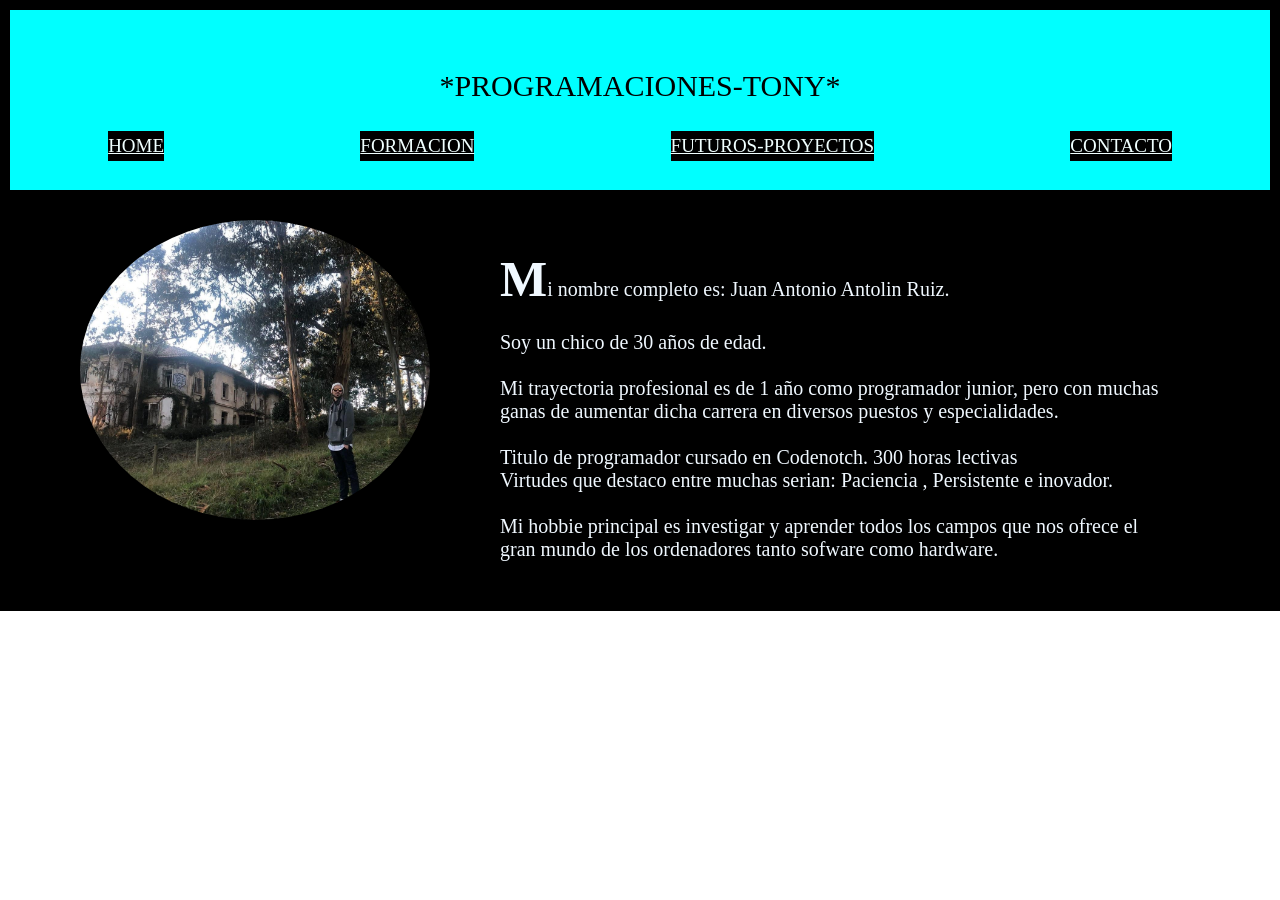
<file: cssAvanzado/index.html>
<!DOCTYPE html>
<html lang="es">
<head>
    <meta charset="UTF-8">
    <meta name="viewport" content="width=device-width, initial-scale=1.0">
    <link rel="stylesheet" href="hojaindex.css">

    <title>Presentacion</title>
</head>
<body>
    <section class="titulo">
        <div class="nombre">*PROGRAMACIONES-TONY*</div>
        <div class="enlaces">
            <a class="enlace1"href="index.html"style="color: azure;" title="CLICK AQUI">HOME</a>
            <a class="enlace2"href="formacion.html"style="color: azure;" title="CLICK AQUI">FORMACION</a>
            <a class="enlace3"href="proyectos.html"style="color: azure;"title="CLICK AQUI">FUTUROS-PROYECTOS</a>
            <a class="enlace4"href="contacto.html"style="color: azure;" title="CLICK AQUI">CONTACTO</a>
        </div>
    </section>
    <section class="info">
        <div class="photos">
            <img class="photo1" src="fototony.jpg" alt="photo1" height="300px" width="350px">
        </div>
        <div class="text">
            <p class="letras">
                Mi nombre completo es: Juan Antonio Antolin Ruiz.<br><br>
                Soy un chico de 30 años de edad.<br><br>
                Mi trayectoria profesional es de 1 año como programador junior, pero con muchas ganas de aumentar dicha carrera  en diversos puestos y especialidades.<br><br>
                Titulo de programador cursado en Codenotch. 300 horas lectivas<br>
                Virtudes que destaco entre muchas serian: Paciencia , Persistente e inovador.<br><br>
                Mi hobbie principal es investigar y aprender todos los campos que nos ofrece el gran mundo de los ordenadores tanto sofware como hardware.<br>

                
            </p>
        </div>
    </section>
    
</body>
</html>
</file>
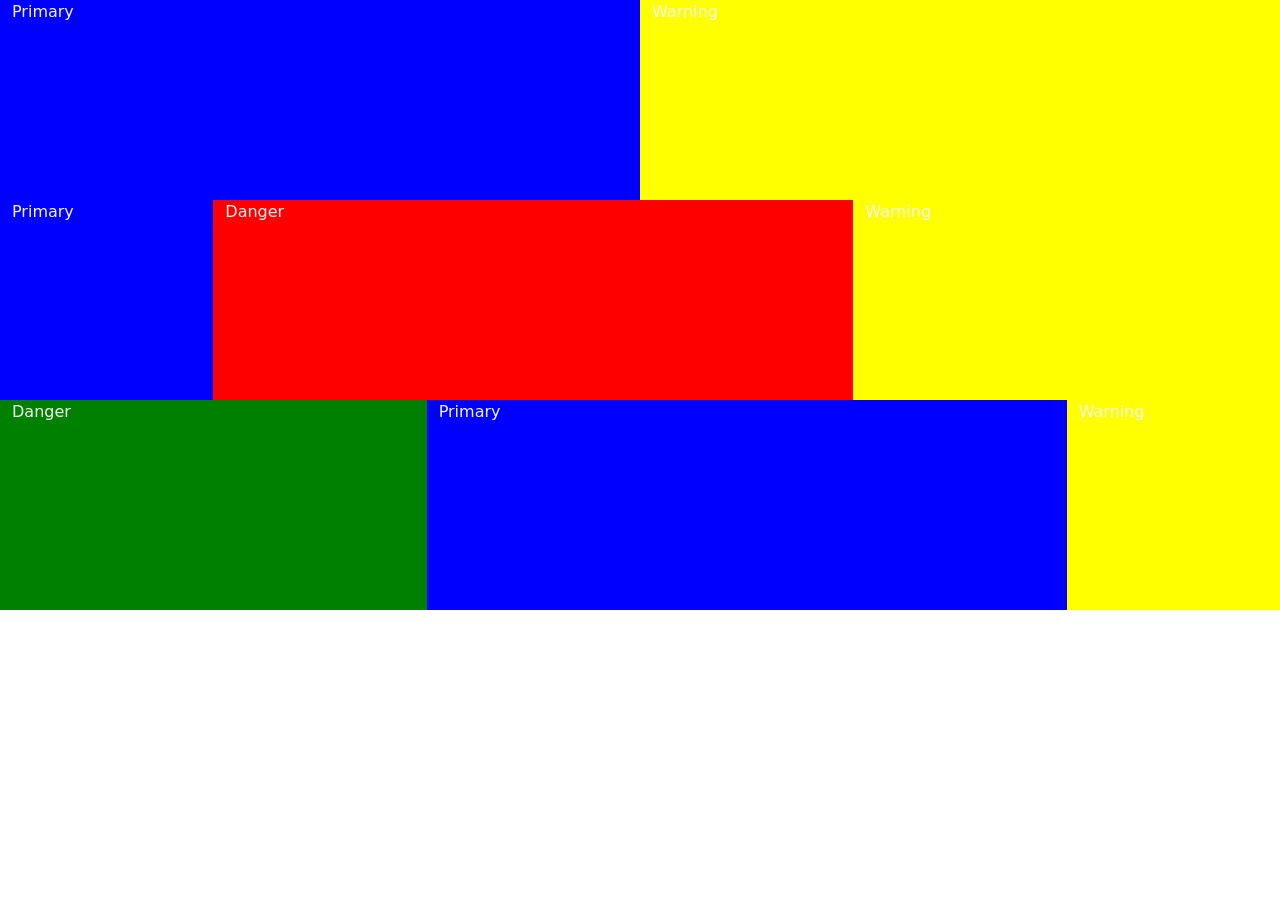
<file: bootstrap/retosBootstrap.html>
<!DOCTYPE html>
<html lang="es">
<head>
    <meta charset="UTF-8">
    <meta name="viewport" content="width=device-width, initial-scale=1.0">
    <link href="https://cdn.jsdelivr.net/npm/bootstrap@5.3.2/dist/css/bootstrap.min.css" rel="stylesheet" integrity="sha384-T3c6CoIi6uLrA9TneNEoa7RxnatzjcDSCmG1MXxSR1GAsXEV/Dwwykc2MPK8M2HN" crossorigin="anonymous">
    <title>Bootstrap</title>
</head>
<body>
    <div class="container-fluid">
        <div class="row">
            <article class="col-md-6 a" style="height: 200px; background-color: blue;color:whitesmoke;">Primary</article>
            <article class="col-md-6 b"style="background-color: yellow;color:whitesmoke">Warning</article>
        </div>
        <div class="row">
            <article class="col-md-2 c" style="height: 200px; background-color: blue;color:whitesmoke">Primary</article>
            <article class="col-md-6 d"style="background-color:red;color:whitesmoke">Danger</article>
            <article class="col-md-4 e"style="background-color:yellow;color:whitesmoke">Warning</article>
        </div>
        <div class="row">
            <article class="col-md-4 f" style="height: 210px; background-color: green;color:whitesmoke">Danger</article>
            <article class="col-md-6 g"style="background-color:blue;color:whitesmoke">Primary</article>
            <article class="col-md-2 h"style="background-color:yellow;color:whitesmoke">Warning</article>
        </div>
    </div>
    <link href="https://cdn.jsdelivr.net/npm/bootstrap@5.3.2/dist/css/bootstrap.min.css" rel="stylesheet" integrity="sha384-T3c6CoIi6uLrA9TneNEoa7RxnatzjcDSCmG1MXxSR1GAsXEV/Dwwykc2MPK8M2HN" crossorigin="anonymous">
</body>
</html>
</file>
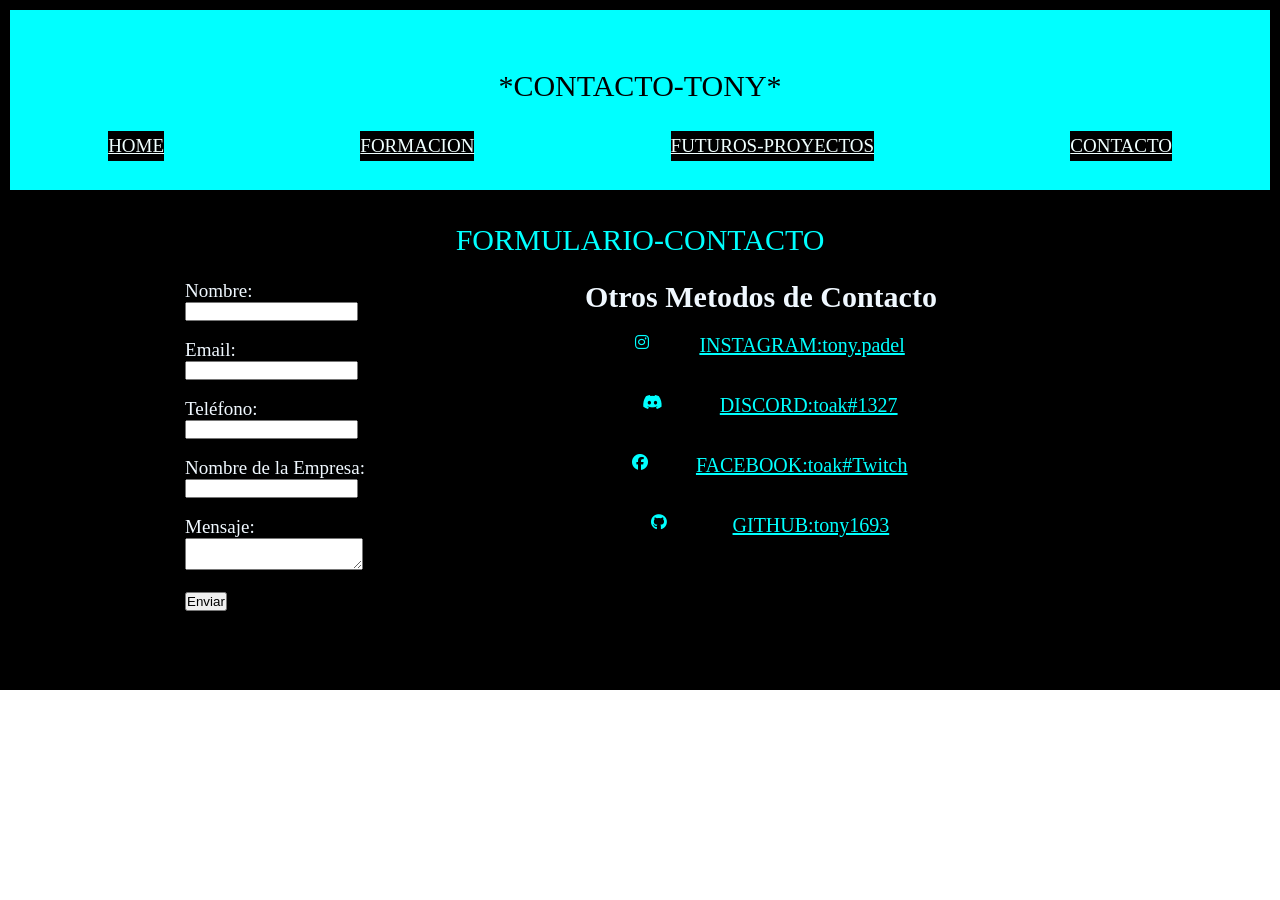
<file: cssAvanzado/contacto.html>
<!DOCTYPE html>
<html lang="es">
<head>
    <meta charset="UTF-8">
    <meta name="viewport" content="width=device-width, initial-scale=1.0">
    <link rel="stylesheet" href="contacto.css">
    <title>CONTACTO</title>
    <link rel="stylesheet" href="https://cdnjs.cloudflare.com/ajax/libs/font-awesome/6.5.1/css/all.min.css" integrity="sha512-DTOQO9RWCH3ppGqcWaEA1BIZOC6xxalwEsw9c2QQeAIftl+Vegovlnee1c9QX4TctnWMn13TZye+giMm8e2LwA==" crossorigin="anonymous" referrerpolicy="no-referrer" />

</head>
<body>
    <section class="titulo">
        <div class="nombre">*CONTACTO-TONY*</div>
        <div class="enlaces">
            <a class="enlace1"href="index.html"style="color: azure;" title="CLICK AQUI">HOME</a>
            <a class="enlace2"href="formacion.html"style="color: azure;" title="CLICK AQUI">FORMACION</a>
            <a class="enlace3"href="proyectos.html"style="color: azure;"title="CLICK AQUI">FUTUROS-PROYECTOS</a>
            <a class="enlace4"href="contacto.html"style="color: azure;" title="CLICK AQUI">CONTACTO</a>
        </div>
    </section>
    <section class="contenedorTitulo">FORMULARIO-CONTACTO</section>
    <section class="contenedorPadre">
        <section class="contenedor">
        <form action="/enviar.php" method="post">
            <label for="nombre"class="nombre1">Nombre:</label><br>
            <input type="text" id="nombre" name="nombre" required><br><br>
            
            <label for="email"class="email">Email:</label><br>
            <input type="email" id="email" name="email" required><br><br>
            
            <label for="telefono"class="movil">Teléfono:</label><br>
            <input type="tel" id="telefono" name="telefono"><br><br>
            
            <label for="empresa"class="empresa">Nombre de la Empresa:</label><br>
            <input type="text" id="empresa" name="empresa"><br><br>
            
            <label for="mensaje"class="mensaje">Mensaje:</label><br>
            <textarea id="mensaje" name="mensaje" required></textarea><br><br>
            
            <input type="submit" value="Enviar">
        </form>
    </section>
    <section class="contenedor2">
        <h3 class="encabezado">Otros Metodos de Contacto</h3>
        <section class="contenedor3">
            <i class="fa-brands fa-instagram"></i>
            <a class="enlace5"href="https://www.instagram.com/tony.padel/"style="color:aqua;" title="CLICK AQUI">INSTAGRAM:tony.padel</a>

        </section>
        <section class="contenedor3">
            <i class="fa-brands fa-discord"></i>
            <a class="enlace5"href="https://discord.com/"style="color:aqua;" title="CLICK AQUI">DISCORD:toak#1327</a>
        </section>
        <section class="contenedor3">
            <i class="fa-brands fa-facebook"></i>
            <a class="enlace5"href="https://www.facebook.com/toak.toak.7549"style="color:aqua;" title="CLICK AQUI">FACEBOOK:toak#Twitch</a>
        </section>
        <section class="contenedor3">
            <i class="fa-brands fa-github"></i>
            <a class="enlace5"href="https://github.com/tony1693"style="color:aqua;" title="CLICK AQUI">GITHUB:tony1693</a>
        </section>
    </section>
</section>
</body>
</html>
</file>
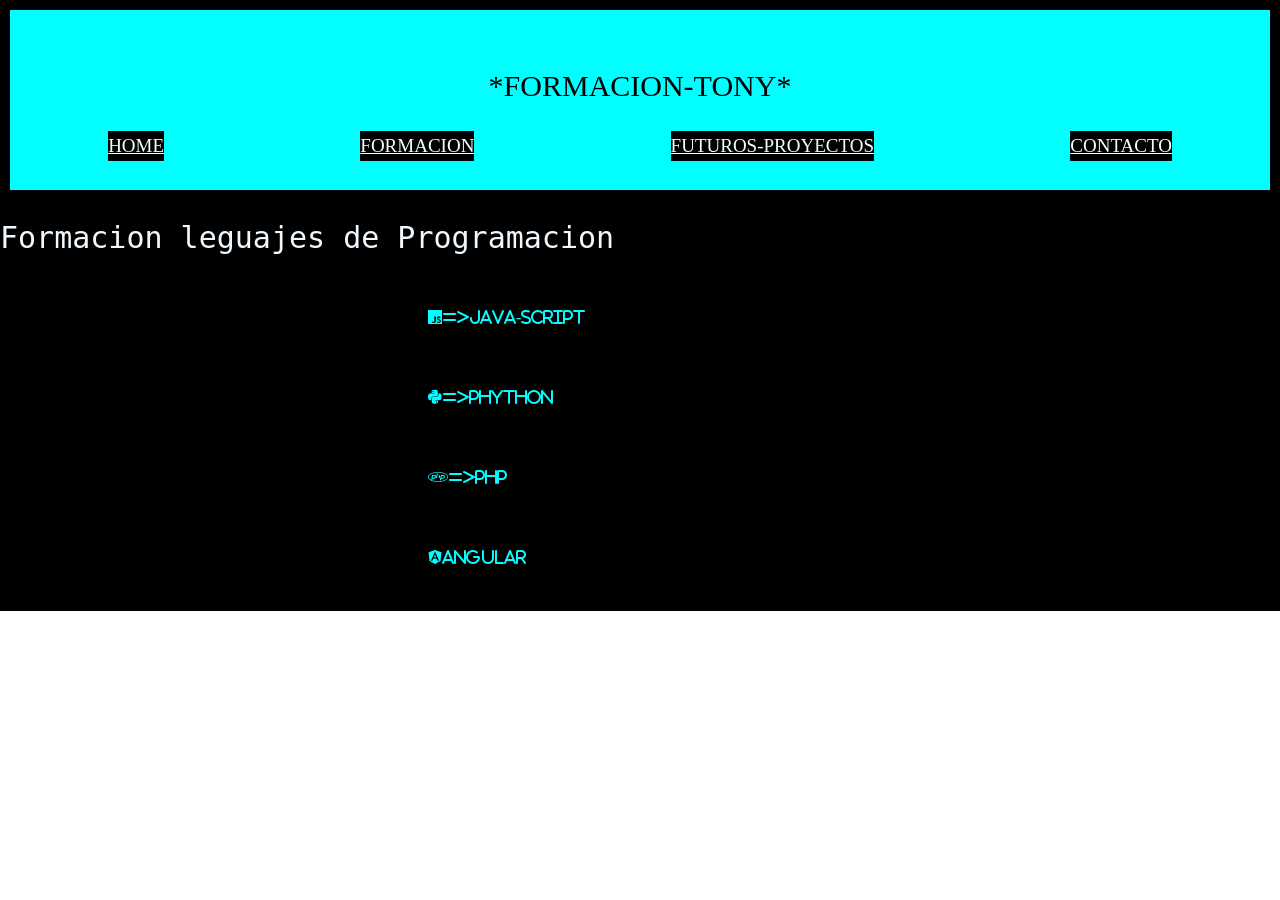
<file: cssAvanzado/formacion.html>
<!DOCTYPE html>
<html lang="es">
<head>
    <meta charset="UTF-8">
    <meta name="viewport" content="width=device-width, initial-scale=1.0">
    <link rel="stylesheet" href="formacion.css">
    <title>Formacion</title>
    <link rel="stylesheet" href="https://cdnjs.cloudflare.com/ajax/libs/font-awesome/6.5.1/css/all.min.css" integrity="sha512-DTOQO9RWCH3ppGqcWaEA1BIZOC6xxalwEsw9c2QQeAIftl+Vegovlnee1c9QX4TctnWMn13TZye+giMm8e2LwA==" crossorigin="anonymous" referrerpolicy="no-referrer" />
</head>
<body>
    <section class="titulo">
        <div class="nombre">*FORMACION-TONY*</div>
        <div class="enlaces">
            <a class="enlace1"href="index.html"style="color: azure;" title="CLICK AQUI">HOME</a>
            <a class="enlace2"href="formacion.html"style="color: azure;" title="CLICK AQUI">FORMACION</a>
            <a class="enlace3"href="proyectos.html"style="color: azure;"title="CLICK AQUI">FUTUROS-PROYECTOS</a>
            <a class="enlace4"href="contacto.html"style="color: azure;" title="CLICK AQUI">CONTACTO</a>
        </div>
    </section>
    <section class="texto">
        <span class="parrafo">Formacion leguajes de Programacion</span>
        <section class="contenido">
            <i class="fa-brands fa-js">=>Java-Script</script></i>
            <i class="fa-brands fa-python">=>PHYTHON</i>
            <i class="fa-brands fa-php">=>PHP</i>
            <i class="fa-brands fa-angular">ANGULAR</i>
        </section>
    </section>
    
    
</body>
</html>
</file>
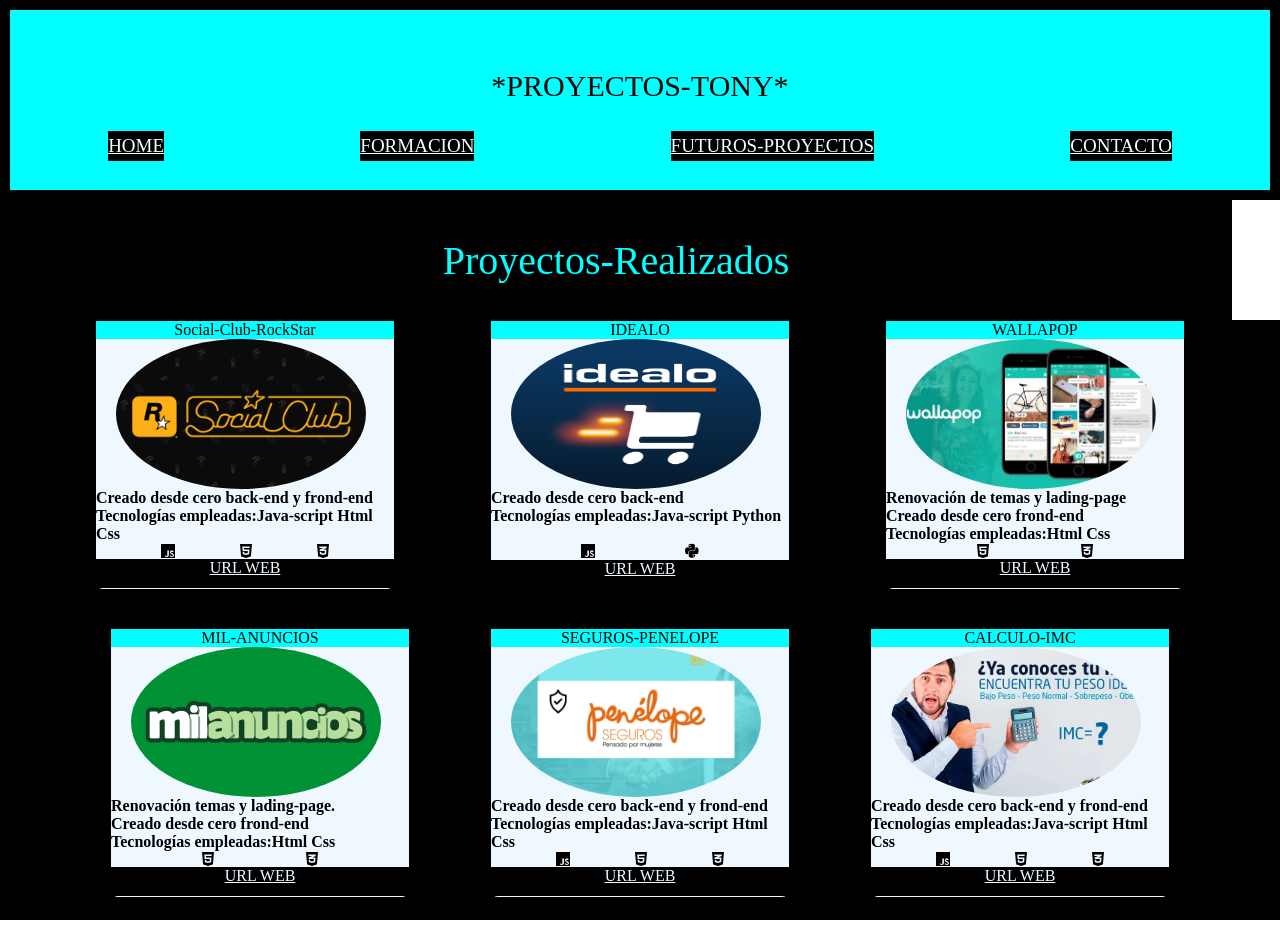
<file: cssAvanzado/proyectos.html>
<!DOCTYPE html>
<html lang="es">
<head>
    <meta charset="UTF-8">
    <meta name="viewport" content="width=device-width, initial-scale=1.0">
    <link rel="stylesheet" href="proyectos.css">
    <title>PROYECTOS</title>
    <link rel="stylesheet" href="https://cdnjs.cloudflare.com/ajax/libs/font-awesome/6.5.1/css/all.min.css" integrity="sha512-DTOQO9RWCH3ppGqcWaEA1BIZOC6xxalwEsw9c2QQeAIftl+Vegovlnee1c9QX4TctnWMn13TZye+giMm8e2LwA==" crossorigin="anonymous" referrerpolicy="no-referrer" />

</head>
<body>
    <section class="titulo">
        <div class="nombre">*PROYECTOS-TONY*</div>
        <div class="enlaces">
            <a class="enlace1"href="index.html"style="color: azure;" title="CLICK AQUI">HOME</a>
            <a class="enlace2"href="formacion.html"style="color: azure;" title="CLICK AQUI">FORMACION</a>
            <a class="enlace3"href="proyectos.html"style="color: azure;"title="CLICK AQUI">FUTUROS-PROYECTOS</a>
            <a class="enlace4"href="contacto.html"style="color: azure;" title="CLICK AQUI">CONTACTO</a>
        </div>
    </section>
    <!-- <section class="contenedor"> -->
        <div class="contenedor1">Proyectos-Realizados</div>
    <!-- </section> -->
    <section class="contenedor2">
        <article class="tarjeta1">
            <div class="titulo1">Social-Club-RockStar</div>
            <div class="cuerpo1">
            <img class="imagen1" src="socialclub.png" alt="muestra">
               <h4 class="letrastar">Creado desde cero back-end y frond-end</h4>
               <h4 class="letrastar1">Tecnologías empleadas:Java-script Html Css</h4>
            <div class="icons">
               <i class="fa-brands fa-js"></i>
               <i class="fa-brands fa-html5"></i>
               <i class="fa-brands fa-css3-alt"></i>
            </div>
            </div>
            <div class="pie1">
              <a class="enlacetar1" href="https://socialclub.rockstargames.com/"style="">URL WEB</a>
            </div>
        </article>
        <article class="tarjeta2">
            <div class="titulo2">IDEALO</div>
            <div class="cuerpo2">
            <img class="imagen2" src="idealo.png" alt="muestra">
               <h4 class="letrastar2">Creado desde cero back-end</h4>
               <h4 class="letrastar3">Tecnologías empleadas:Java-script Python</h4>
            <div class="icons2">
               <i class="fa-brands fa-js"></i>
               <i class="fa-brands fa-python"></i>
            </div>
            </div>
            <div class="pie2">
              <a class="enlacetar2" href="https://www.idealo.es/"style="">URL WEB</a>
            </div>
        </article>
        <article class="tarjeta3">
            <div class="titulo3">WALLAPOP</div>
            <div class="cuerpo3">
            <img class="imagen3" src="wallapop.jpg" alt="muestra">
                <h4>Renovación de temas y lading-page</h4>
               <h4 class="letrastar4">Creado desde cero frond-end</h4>
               <h4 class="letrastar5">Tecnologías empleadas:Html Css</h4>
            <div class="icons3">
               <i class="fa-brands fa-html5"></i>
               <i class="fa-brands fa-css3-alt"></i>
            </div>
            </div>
            <div class="pie3">
              <a class="enlacetar3" href="https://es.wallapop.com/"style="">URL WEB</a>
            </div>
        </article>
    </section>
        <div class="contenedor3">
            <div class="contenedor4">
            <article class="tarjeta4">
                <div class="titulo4">MIL-ANUNCIOS</div>
                <div class="cuerpo4">
                <img class="imagen4" src="milanuncios.jpg" alt="muestra">
                    <h4 class="letra5">Renovación temas y lading-page.</h4>
                   <h4 class="letrastar5">Creado desde cero frond-end</h4>
                   <h4 class="letrastar6">Tecnologías empleadas:Html Css</h4>
                <div class="icons4">
                   
                   <i class="fa-brands fa-html5"></i>
                   <i class="fa-brands fa-css3-alt"></i>
                </div>
                </div>
                <div class="pie4">
                  <a class="enlacetar4" href="https://www.milanuncios.com/"style="">URL WEB</a>
                </div>
            </article>
            <article class="tarjeta5">
                <div class="titulo5">SEGUROS-PENELOPE</div>
                <div class="cuerpo5">
                <img class="imagen5" src="penelope.jpg" alt="muestra">
                   <h4 class="letrastar6">Creado desde cero back-end y frond-end</h4>
                   <h4 class="letrastar7">Tecnologías empleadas:Java-script Html Css</h4>
                <div class="icons5">
                   <i class="fa-brands fa-js"></i>
                   <i class="fa-brands fa-html5"></i>
                   <i class="fa-brands fa-css3-alt"></i>
                </div>
                </div>
                <div class="pie5">
                  <a class="enlacetar5" href="https://www.penelopeseguros.com/"style="">URL WEB</a>
                </div>
            </article>
            <article class="tarjeta1">
                <div class="titulo1">CALCULO-IMC</div>
                <div class="cuerpo1">
                <img class="imagen1" src="calculo.webp" alt="muestra">
                   <h4 class="letrastar">Creado desde cero back-end y frond-end</h4>
                   <h4 class="letrastar1">Tecnologías empleadas:Java-script Html Css</h4>
                <div class="icons">
                   <i class="fa-brands fa-js"></i>
                   <i class="fa-brands fa-html5"></i>
                   <i class="fa-brands fa-css3-alt"></i>
                </div>
                </div>
                <div class="pie1">
                  <a class="enlacetar1" href="https://www.cdc.gov/healthyweight/spanish/assessing/bmi/adult_bmi/metric_bmi_calculator/bmi_calculator.html"style="">URL WEB</a>
                </div>
            </div>
        </article>
            
        </div>
    </section>
</body>
</html>
</file>
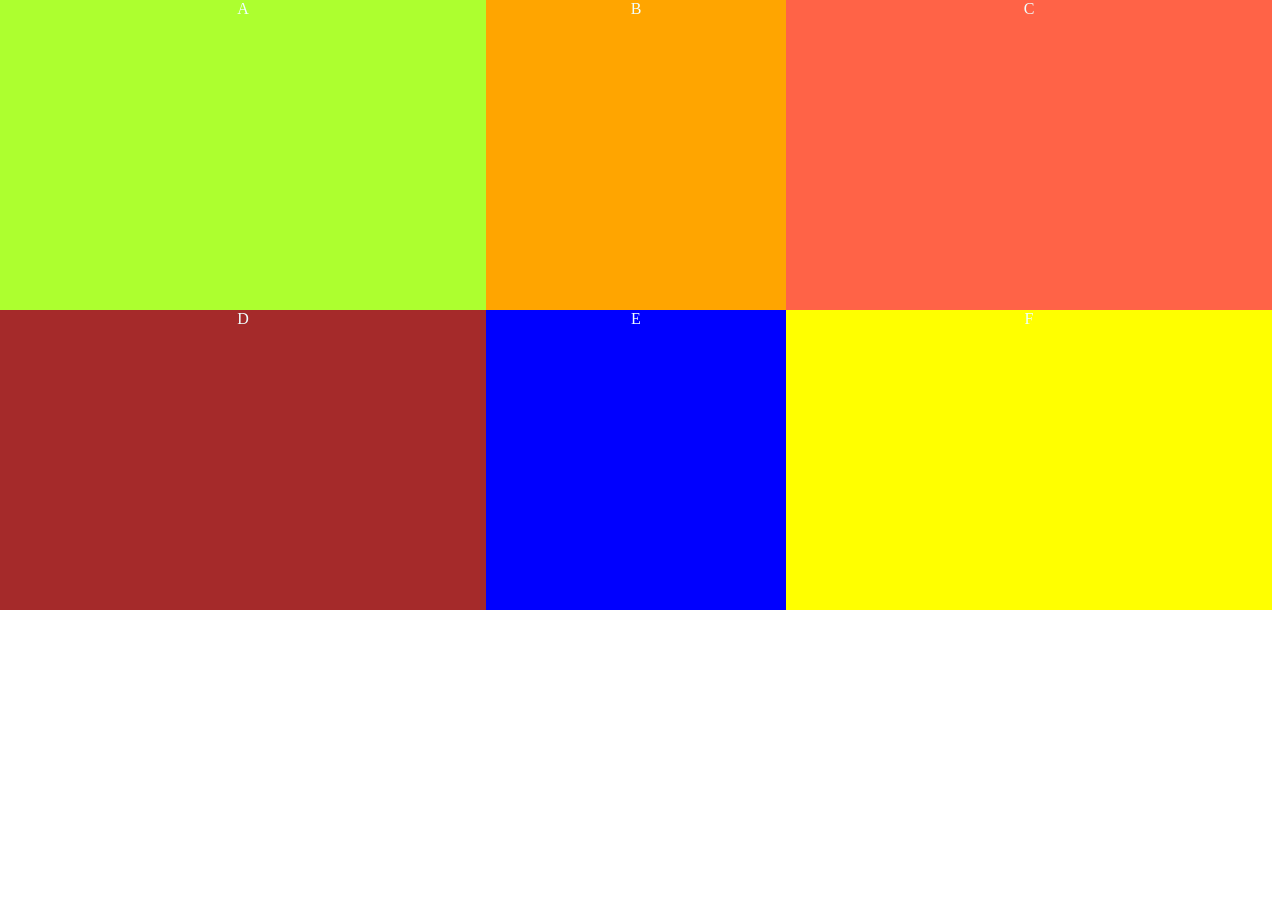
<file: displayGrid/absolutas.html>
<!DOCTYPE html>
<html lang="es">
<head>
    <meta charset="UTF-8">
    <meta name="viewport" content="width=device-width, initial-scale=1.0">
    <link rel="stylesheet" href="absolutas.css">
    <title>absolitas</title>
</head>
<body>
    <section class="container">
        <article class="child A">A</article>
        <article class="child B">B</article>
        <article class="child C">C</article>
        <article class="child D">D</article>
        <article class="child E">E</article>
        <article class="child F">F</article>
    </section>
    
</body>
</html>
</file>
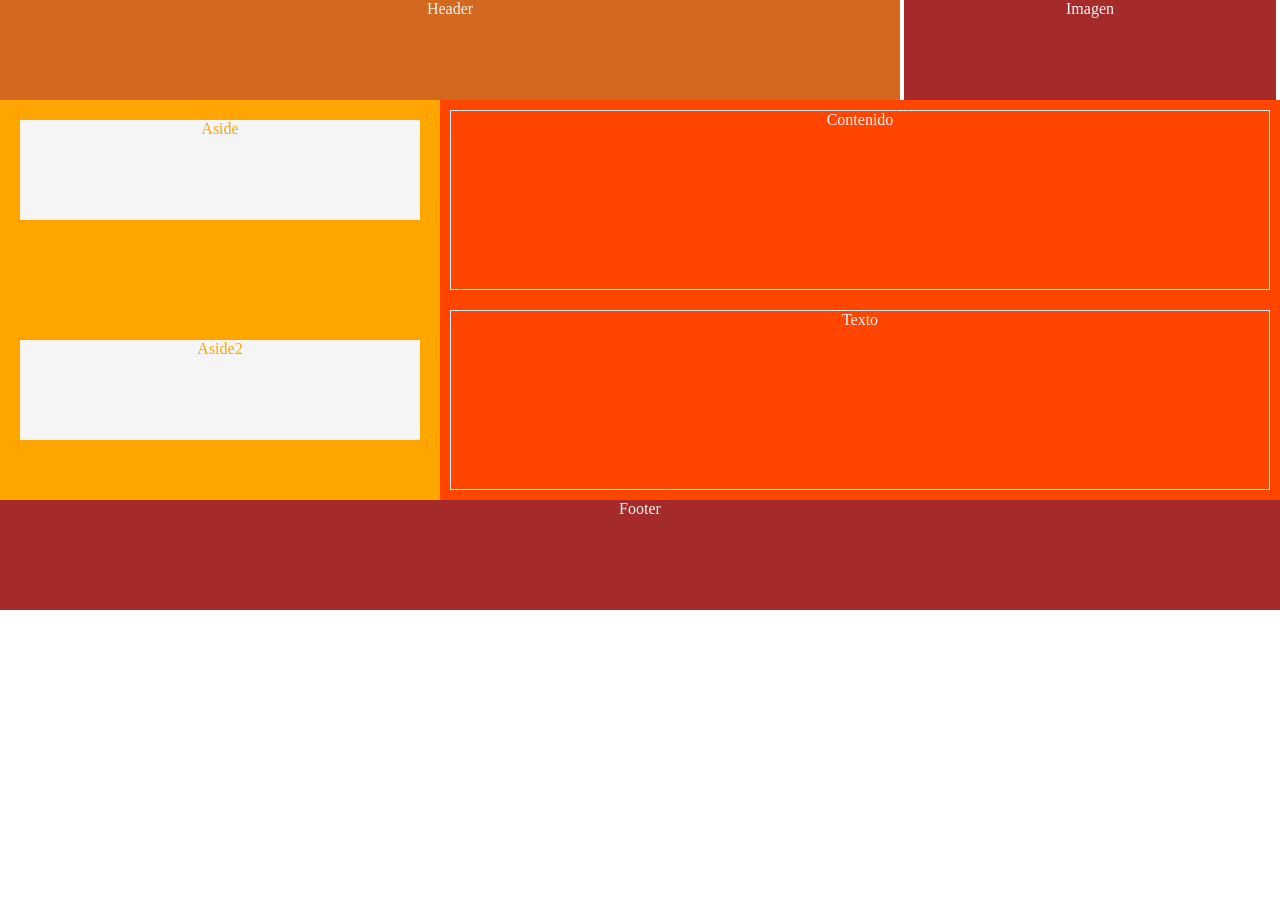
<file: displayGrid/areas.html>
<!DOCTYPE html>
<html lang="es">
<head>
    <meta charset="UTF-8">
    <meta name="viewport" content="width=device-width, initial-scale=1.0">
    <link rel="stylesheet" href="areas.css">

    <title>Document</title>
</head>
<body>
    <section class="container1">
        <article class="child A">Header</article>
        <article class="child B">Imagen</article>
    </section>
 <section class="padreMayor">   
    <section class="container2">
        <article class="aside C">Aside</article>
        <article class="aside D">Aside2</article>
    </section>
    <section class="container3">
        <article class="info E">Contenido</article>
        <article class="info F">Texto</article>
    </section>
</section>
<section class="container4">
    <article class="footer">Footer</article>
</section>

</body>
</html>
</file>
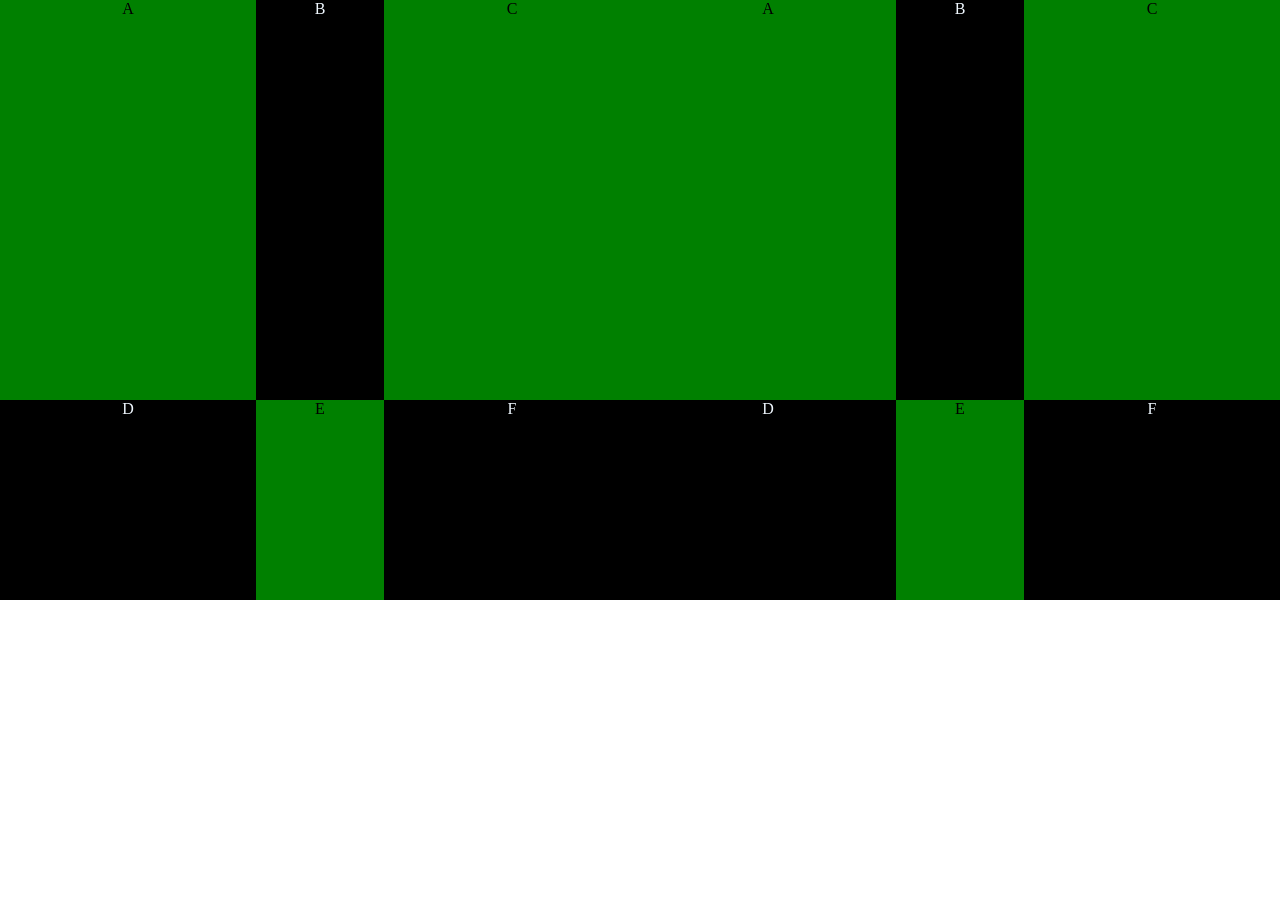
<file: displayGrid/fracciones.html>
<!DOCTYPE html>
<html lang="es">
<head>
    <meta charset="UTF-8">
    <meta name="viewport" content="width=device-width, initial-scale=1.0">
    <link rel="stylesheet" href="fracciones.css">

    <title>fracciones</title>
</head>
<body>
    <section class="container">
        <article class="child A">A</article>
        <article class="child B">B</article>
        <article class="child C">C</article>
        <article class="child A">A</article>
        <article class="child B">B</article>
        <article class="child C">C</article>
        <article class="child D">D</article>
        <article class="child E">E</article>
        <article class="child F">F</article>
        <article class="child D">D</article>
        <article class="child E">E</article>
        <article class="child F">F</article>
    </section>
    </section>
</body>
</html>
</file>
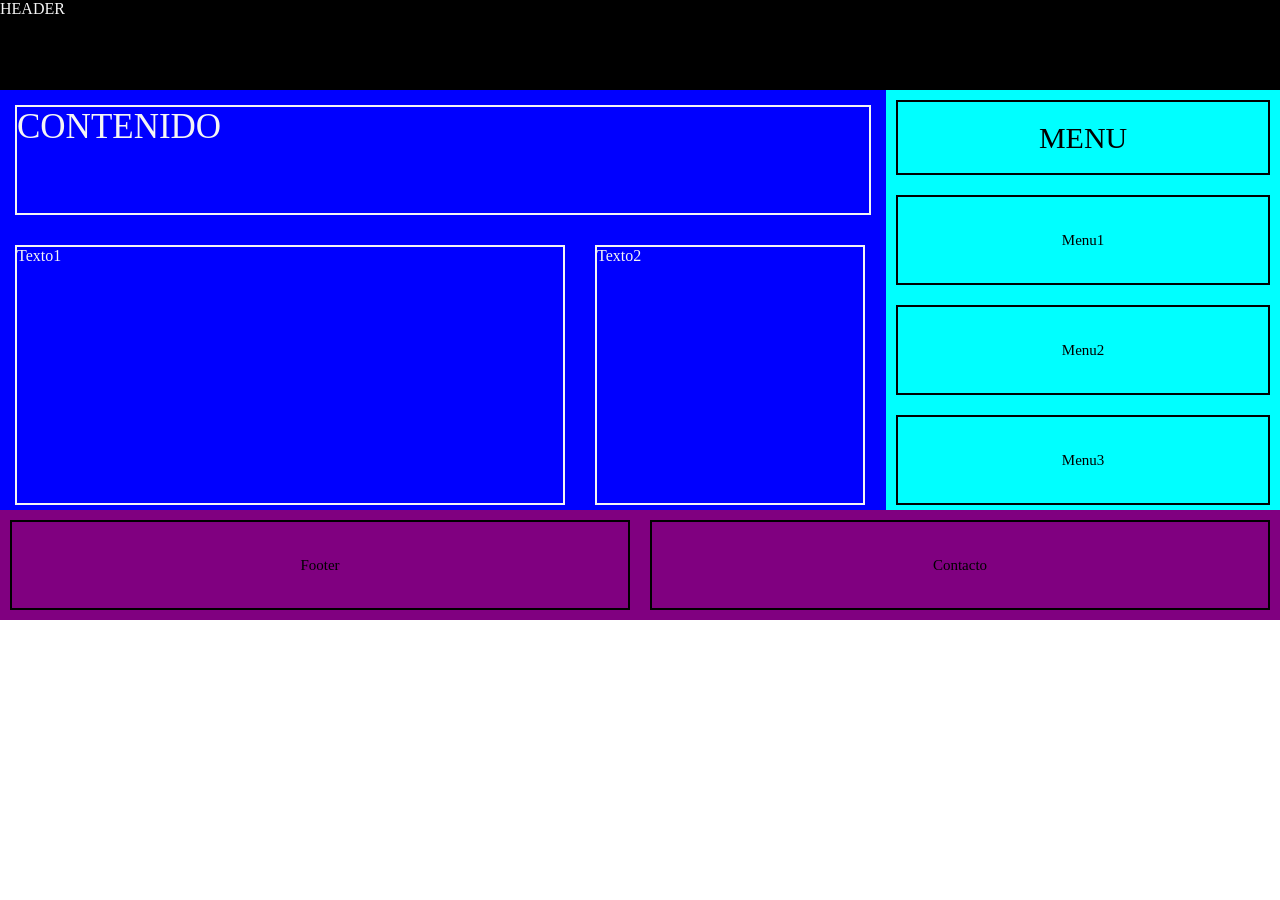
<file: displayGrid/lineas-Nombradas.html>
<!DOCTYPE html>
<html lang="es">
<head>
    <meta charset="UTF-8">
    <meta name="viewport" content="width=device-width, initial-scale=1.0">
    <link rel="stylesheet" href="lineas-Nombradas.css">

    <title>Document</title>
</head>
<body>
    <section class="header">HEADER</section>
<section class="web">
    <section class="container1">
        <article class="child A">CONTENIDO</article>
        <article class="child B">Texto1</article>
        <article class="child C">Texto2</article>
    </section>
    <section class="container2">
        <article class="main D">MENU</article>
        <article class="main F">Menu1</article>
        <article class="main G">Menu2</article>
        <article class="main H">Menu3</article>
    </section>
</section>
    <section class="container3">
        <article class="main I">Footer</article>
        <article class="main J">Contacto</article>
    </section>


</body>
</html>
</file>
<file: cssAvanzado/hojaindex.css>
:root{
    --primaryColor:aqua;
    --secundaryColor:black;
    --thirdColor:aliceblue;
    --primaryFont:Cambria, Cochin, Georgia, Times, 'Times New Roman', serif;
    --fontsizeX:19px;
    --fontsizeM:20px;
    --fontsizeL:30px;
    --fontsizeXL: 40px;
}
*{
    padding: 0px;
    margin: 0px;
    box-sizing: border-box;
}


.titulo{
    background-color:var(--primaryColor);
    height: 200px;
    border: 10px solid var(--secundaryColor);
    display: flex;
    flex-direction: column;
    justify-content: space-around;
    flex-wrap: nowrap;
}
.nombre{
    display: flex;
    justify-content: center;
    align-items:flex-end;
    font-size: var(--fontsizeL);
    font-family:var(--primaryFont);
    position: relative;
    top: 30px;
}
.enlaces{
    display: flex;
    flex-direction: row;
    justify-content: space-around;
    
}
.enlace1:hover{
    background-color:var(--primaryColor);
    color:var(--secundaryColor);
    text-shadow: var(--secundaryColor);
    transform: scale(1,3);
}
.enlace2:hover{
    background-color:var(--primaryColor);
    color:var(--secundaryColor);
    text-shadow:var(--secundaryColor);
    transform: scale(1,3);

}
.enlace3:hover{
    background-color:var(--primaryColor);
    color: var(--secundaryColor);
    text-shadow: var(--secundaryColor);
    transform: scale(1,3);

}
.enlace4:hover{
    background-color:var(--primaryColor);
    color:var(--secundaryColor);
    text-shadow: var(--secundaryColor);
    transform: scale(1,3);
}
.enlace2{
    height: 30px;
    font-size: 19px;
    background-color:var(--secundaryColor);
    display: flex;
    justify-content: center;
    align-items: center;
    transition:transform 2s ease-in-out;
}
.enlace1{
    height: 30px;
    font-size:var(--fontsizeX);
    background-color:var(--secundaryColor);
    display: flex;
    justify-content: center;
    align-items: center;
    transition:transform 2s ease-in-out;
}
.enlace3{
    height: 30px;
    font-size: var(--fontsizeX);
    background-color:var(--secundaryColor);
    display: flex;
    justify-content: center;
    align-items: center;
    transition:transform 2s ease-in-out;
}
.enlace4{
    height: 30px;
    font-size: var(--fontsizeX);
    background-color:var(--secundaryColor);
    display: flex;
    justify-content: center;
    align-items: center;
    transition:transform 2s ease-in-out;
}
.info{
    background-color:var(--secundaryColor);
    height: 411px;
    display: flex;
    flex-direction: row;
}
.photos{
    
    width: 550px;
}
.text{
    
    width: 670px;
    display: flex;
    flex-direction: row;
    justify-content: center;
    align-items:center;
    flex-wrap: nowrap;

}
.photo1{
    
    margin-left: 80px;
    margin-top: 20px;
    border-radius: 50%;
    object-fit: cover;
    flex-wrap: nowrap;

}
.letras{
    font-size:var(--fontsizeM);
    color:var(--thirdColor);
    position: relative;
    right: 50px;
}
.letras::first-letter{
    font-size: 50px;
    font-weight: bold;
    text-transform: uppercase;
}
</file>
<file: cssAvanzado/contacto.css>
:root{
    --primaryColor:aqua;
    --secundaryColor:black;
    --thirdColor:aliceblue;
    --primaryFont:Cambria, Cochin, Georgia, Times, 'Times New Roman', serif;
    --fontsizeX:19px;
    --fontsizeM:20px;
    --fontsizeL:30px;
    --fontsizeXL: 40px;
}
*{
    padding: 0px;
    margin: 0px;
    box-sizing: border-box;
}


.titulo{
    background-color:var(--primaryColor);
    height: 200px;
    border: 10px solid var(--secundaryColor);
    display: flex;
    flex-direction: column;
    justify-content: space-around;
    flex-wrap: nowrap;
}
.nombre{
    display: flex;
    justify-content: center;
    align-items:flex-end;
    font-size: var(--fontsizeL);
    font-family:var(--primaryFont);
    position: relative;
    top: 30px;
}
.enlaces{
    display: flex;
    flex-direction: row;
    justify-content: space-around;
    
}
.enlace1:hover{
    background-color:var(--primaryColor);
    color:var(--secundaryColor);
    text-shadow: var(--secundaryColor);
    transform: scale(1,3);
}
.enlace2:hover{
    background-color:var(--primaryColor);
    color:var(--secundaryColor);
    text-shadow:var(--secundaryColor);
    transform: scale(1,3);

}
.enlace3:hover{
    background-color:var(--primaryColor);
    color: var(--secundaryColor);
    text-shadow: var(--secundaryColor);
    transform: scale(1,3);

}
.enlace4:hover{
    background-color:var(--primaryColor);
    color:var(--secundaryColor);
    text-shadow: var(--secundaryColor);
    transform: scale(1,3);
}
.enlace2{
    height: 30px;
    font-size: 19px;
    background-color:var(--secundaryColor);
    display: flex;
    justify-content: center;
    align-items: center;
    transition:transform 2s ease-in-out;
}
.enlace1{
    height: 30px;
    font-size:var(--fontsizeX);
    background-color:var(--secundaryColor);
    display: flex;
    justify-content: center;
    align-items: center;
    transition:transform 2s ease-in-out;
}
.enlace3{
    height: 30px;
    font-size: var(--fontsizeX);
    background-color:var(--secundaryColor);
    display: flex;
    justify-content: center;
    align-items: center;
    transition:transform 2s ease-in-out;
}
.enlace4{
    height: 30px;
    font-size: var(--fontsizeX);
    background-color:var(--secundaryColor);
    display: flex;
    justify-content: center;
    align-items: center;
    transition:transform 2s ease-in-out;
}
.contenedorTitulo{
    background-color:var(--secundaryColor);
    height: 80px;
    color: var(--primaryColor);
    font-size:var(--fontsizeL);
    display: flex;
    flex-direction: row;
    justify-content: center;
    align-items: center;
}
.contenedorTitulo:hover{
    color: var(--thirdColor);
}
.contenedorPadre{
    background-color: var(--secundaryColor);
    height: 410px;
    display: flex;
    flex-direction: row;
}
.contenedor{
    background-color:var(--secundaryColor);
    height: 320px;
    width: 550px;
    display: flex;
    flex-direction: row;
    justify-content: center;
}
.nombre1{
    color: var(--thirdColor);
    font-size: var(--fontsizeX);   
}
.email{
    color: var(--thirdColor);
    font-size: var(--fontsizeX);
}
.movil{
    color: var(--thirdColor);
    font-size: var(--fontsizeX);
}
.empresa{
    color: var(--thirdColor);
    font-size: var(--fontsizeX);
}
.mensaje{
    color: var(--thirdColor);
    font-size: var(--fontsizeX);
}
.contenedor2{
    height: 390px;
    width: 600px;
    position: relative;
    right: 30px;
    display: flex;
    flex-direction:column;
    /* justify-content: center; */
    position: relative;
    left: 35px;
}
.encabezado{
    font-size:var(--fontsizeL);
    color: var(--thirdColor);
}
.contenedor3{ 
    height: 60px;
    width: 370px;
    display:flex;
    flex-direction: row;
    justify-content: space-evenly;
    position: relative;
    top: 20px;
}
.enlace5{
    font-size: var(--fontsizeM);
}
.fa-brands{
    color: var(--primaryColor);
}
</file>
<file: cssAvanzado/formacion.css>
:root{
    --primaryColor:aqua;
    --secundaryColor:black;
    --thirdColor:aliceblue;
    --primaryFont:Cambria, Cochin, Georgia, Times, 'Times New Roman', serif;
    --fontsizeX:19px;
    --fontsizeM:20px;
    --fontsizeL:30px;
    --fontsizeXL: 40px;
}
*{
    padding: 0px;
    margin: 0px;
    box-sizing: border-box;
}


.titulo{
    background-color:var(--primaryColor);
    height: 200px;
    border: 10px solid var(--secundaryColor);
    display: flex;
    flex-direction: column;
    justify-content: space-around;
    flex-wrap: nowrap;
}
.nombre{
    display: flex;
    justify-content: center;
    align-items:flex-end;
    font-size: var(--fontsizeL);
    font-family:var(--primaryFont);
    position: relative;
    top: 30px;
}
.enlaces{
    display: flex;
    flex-direction: row;
    justify-content: space-around;
    
}
.enlace1:hover{
    background-color:var(--primaryColor);
    color:var(--secundaryColor);
    text-shadow: var(--secundaryColor);
    transform: scale(1,3);
}
.enlace2:hover{
    background-color:var(--primaryColor);
    color:var(--secundaryColor);
    text-shadow:var(--secundaryColor);
    transform: scale(1,3);

}
.enlace3:hover{
    background-color:var(--primaryColor);
    color: var(--secundaryColor);
    text-shadow: var(--secundaryColor);
    transform: scale(1,3);

}
.enlace4:hover{
    background-color:var(--primaryColor);
    color:var(--secundaryColor);
    text-shadow: var(--secundaryColor);
    transform: scale(1,3);
}
.enlace2{
    height: 30px;
    font-size: 19px;
    background-color:var(--secundaryColor);
    display: flex;
    justify-content: center;
    align-items: center;
    transition:transform 2s ease-in-out;
}
.enlace1{
    height: 30px;
    font-size:var(--fontsizeX);
    background-color:var(--secundaryColor);
    display: flex;
    justify-content: center;
    align-items: center;
    transition:transform 2s ease-in-out;
}
.enlace3{
    height: 30px;
    font-size: var(--fontsizeX);
    background-color:var(--secundaryColor);
    display: flex;
    justify-content: center;
    align-items: center;
    transition:transform 2s ease-in-out;
}
.enlace4{
    height: 30px;
    font-size: var(--fontsizeX);
    background-color:var(--secundaryColor);
    display: flex;
    justify-content: center;
    align-items: center;
    transition:transform 2s ease-in-out;
}
.texto{
    background-color:var(--secundaryColor);
    height: 411px;
    display: flex;
    flex-direction: column;
}
.parrafo{
background-color:var(--secundaryColor);
height: 70px;
width: 1230px;
font-size: var(--fontsizeL);
display:flex;
flex-direction: row;
justify-content: center;
position: relative;
top: 20px;
color: var(--thirdColor);
font-family: monospace;
white-space: nowrap;
width: 34ch;
animation: typing 2s steps(34),blink .5s infinite step-end alternate ;
overflow:hidden;

}
@keyframes typing {
    from {width: 0; }
}
@keyframes blink {
   50% {border-color: transparent; }
}
.parrafo1{
    color: var(--thirdColor);
    font-size: var(--fontsizeL);
    position: relative;
    margin: 20px;
    left: 20px;
}
.contenido{
    
    background-color:var(--secundaryColor);
    height: 350px;
    width: 1230px;
    display: flex;
    flex-direction: column;
    justify-content: start;
    align-items: center;

}
.fa-brands{
    color: aqua;
    position: relative;
    top: 40px;
    height: 80px;
    font-family: monospace;
    white-space: nowrap;
    width: 34ch;
    animation: typing 2s steps(34),blink .5s infinite step-end alternate ;
    overflow:hidden;
    
    

}
</file>
<file: cssAvanzado/proyectos.css>
:root{
    --primaryColor:aqua;
    --secundaryColor:black;
    --thirdColor:aliceblue;
    --primaryFont:Cambria, Cochin, Georgia, Times, 'Times New Roman', serif;
    --fontsizeX:19px;
    --fontsizeM:20px;
    --fontsizeL:30px;
    --fontsizeXL: 40px;
}
*{
    padding: 0px;
    margin: 0px;
    box-sizing: border-box;
}


.titulo{
    background-color:var(--primaryColor);
    height: 200px;
    border: 10px solid var(--secundaryColor);
    display: flex;
    flex-direction: column;
    justify-content: space-around;
    flex-wrap: nowrap;
}
.nombre{
    display: flex;
    justify-content: center;
    align-items:flex-end;
    font-size: var(--fontsizeL);
    font-family:var(--primaryFont);
    position: relative;
    top: 30px;
}
.enlaces{
    display: flex;
    flex-direction: row;
    justify-content: space-around;
    
}
.enlace1:hover{
    background-color:var(--primaryColor);
    color:var(--secundaryColor);
    text-shadow: var(--secundaryColor);
    transform: scale(1,3);
}
.enlace2:hover{
    background-color:var(--primaryColor);
    color:var(--secundaryColor);
    text-shadow:var(--secundaryColor);
    transform: scale(1,3);

}
.enlace3:hover{
    background-color:var(--primaryColor);
    color: var(--secundaryColor);
    text-shadow: var(--secundaryColor);
    transform: scale(1,3);

}
.enlace4:hover{
    background-color:var(--primaryColor);
    color:var(--secundaryColor);
    text-shadow: var(--secundaryColor);
    transform: scale(1,3);
}
.enlace2{
    height: 30px;
    font-size: 19px;
    background-color:var(--secundaryColor);
    display: flex;
    justify-content: center;
    align-items: center;
    transition:transform 2s ease-in-out;
}
.enlace1{
    height: 30px;
    font-size:var(--fontsizeX);
    background-color:var(--secundaryColor);
    display: flex;
    justify-content: center;
    align-items: center;
    transition:transform 2s ease-in-out;
}
.enlace3{
    height: 30px;
    font-size: var(--fontsizeX);
    background-color:var(--secundaryColor);
    display: flex;
    justify-content: center;
    align-items: center;
    transition:transform 2s ease-in-out;
}
.enlace4{
    height: 30px;
    font-size: var(--fontsizeX);
    background-color:var(--secundaryColor);
    display: flex;
    justify-content: center;
    align-items: center;
    transition:transform 2s ease-in-out;
}
.contenedor{
    background-color:var(--secundaryColor);
    height: 600px;
    display: flex;
    flex-direction: column;
}
.contenedor1{
    height: 120px;
    width: 1232px;
    color: var(--primaryColor);
    font-size:var(--fontsizeXL);
    display: flex;
    flex-direction: row;
    justify-content: center;
    align-items: center;
    background-color: var(--secundaryColor);
    flex-wrap: nowrap;

}
.contenedor1:hover{
    color: var(--thirdColor);
}
.contenedor2{
    background-color: var(--secundaryColor);
    height: 280px;
    display: flex;
    flex-direction: row;
    justify-content: space-evenly;

}
.tarjeta1{
    border: 1px solid black;
    border-radius: 8px;
    box-shadow: 0 4px 8px rgba(0, 0, 0, 0.1);
    height: 270px;
    width: 300px;
    background-color: var(--thirdColor);
    display: flex;
    flex-direction: column;
}
.titulo1{
    display: flex;
    flex-direction: row;
    justify-content: center;
    background-color: var(--primaryColor);
}
.cuerpo1{
    display: flex;
    flex-direction: column;
    justify-content: center;
    

}
.imagen1{
    height: 150px;
    width: 250px;
    position: relative;
    left: 20px;
    border-radius: 50%;
    object-fit: cover;
    flex-wrap: nowrap;
}
.enlacetar1{
    background-color: var(--secundaryColor);
    color: var(--thirdColor);
    display: flex;
    flex-direction: row;
    justify-content: center;
    height: 29px;

}
.enlacetar1:hover{
    background-color:var(--thirdColor);
    color: var(--secundaryColor);
}
/* .fa-brands{ */  
/* } */
.icons{
    display: flex;
    flex-direction: row;
    justify-content:space-evenly; 
}
.tarjeta2{
    border: 1px solid black;
    border-radius: 8px;
    box-shadow: 0 4px 8px rgba(0, 0, 0, 0.1);
    height: 270px;
    width: 300px;
    background-color: var(--thirdColor);
    display: flex;
    flex-direction: column;
}
.titulo2{
    display: flex;
    flex-direction: row;
    justify-content: center;
    background-color: var(--primaryColor);
}
.cuerpo2{
    display: flex;
    flex-direction: column;
    justify-content: center;
    

}
.imagen2{
    height: 150px;
    width: 250px;
    position: relative;
    left: 20px;
    border-radius: 50%;
}
.enlacetar2{
    background-color: var(--secundaryColor);
    color: var(--thirdColor);
    display: flex;
    flex-direction: row;
    justify-content: center;
    position: relative;
    top: 19px;
    height: 29px;

}
.enlacetar2:hover{
    background-color:var(--thirdColor);
    color: var(--secundaryColor);
}
/* .fa-brands{ */  
/* } */
.icons2{
    display: flex;
    flex-direction: row;
    justify-content:space-evenly; 
    position: relative;
    top: 18px;
}
.tarjeta3{
    border: 1px solid black;
    border-radius: 8px;
    box-shadow: 0 4px 8px rgba(0, 0, 0, 0.1);
    height: 270px;
    width: 300px;
    background-color: var(--thirdColor);
    display: flex;
    flex-direction: column;
}
.titulo3{
    display: flex;
    flex-direction: row;
    justify-content: center;
    background-color: var(--primaryColor);
}
.cuerpo3{
    display: flex;
    flex-direction: column;
    justify-content: center;
    

}
.imagen3{
    height: 150px;
    width: 250px;
    position: relative;
    left: 20px;
    border-radius: 50%;
    object-fit: cover;
    flex-wrap: nowrap;
}
.enlacetar3{
    background-color: var(--secundaryColor);
    color: var(--thirdColor);
    display: flex;
    flex-direction: row;
    justify-content: center;
    height: 29px;

}
.enlacetar3:hover{
    background-color:var(--thirdColor);
    color: var(--secundaryColor);
}
/* .fa-brands{ */  
/* } */
.icons3{
    display: flex;
    flex-direction: row;
    justify-content:space-evenly; 
}
.contenedor3{
    background-color:var(--secundaryColor);
    height: 320px;
    display: flex;
    flex-direction: row;
    justify-content: space-evenly;
    align-items: center;
    animation: scroll 3s;animation: aparecer 8s;
    flex-wrap: nowrap;
    

    
    
}
.contenedor4{
    opacity: 0; 
    transition: opacity 2s ease, transform 2s ease;
    animation: scroll 5s forwards;
    display: flex;
    flex-direction: row;
    justify-content:space-evenly;
    height:300px;
    width: 1220px;
    position: relative;
    top: 18px;
}
  .animacion.animated {
    opacity: 2; 
    transform: translateX(-100px);
  }
  
  @keyframes scroll {
    from {
      opacity: 0;
      transform: translateX(-100px);
    }
    to {
      opacity: 1;
      transform: translateX(0);
    }
  } 
  .tarjeta4{
    border: 1px solid black;
    border-radius: 8px;
    box-shadow: 0 4px 8px rgba(0, 0, 0, 0.1);
    height: 270px;
    width: 300px;
    background-color: var(--thirdColor);
    display: flex;
    flex-direction: column;
}
.titulo4{
    display: flex;
    flex-direction: row;
    justify-content: center;
    background-color: var(--primaryColor);
}
.cuerpo4{
    display: flex;
    flex-direction: column;
    justify-content: center;
    

}
.imagen4{
    height: 150px;
    width: 250px;
    position: relative;
    left: 20px;
    border-radius: 50%;
    object-fit: cover;
    flex-wrap: nowrap;
}
.enlacetar4{
    background-color: var(--secundaryColor);
    color: var(--thirdColor);
    display: flex;
    flex-direction: row;
    justify-content: center;
    height: 29px;

}
.enlacetar4:hover{
    background-color:var(--thirdColor);
    color: var(--secundaryColor);
}
/* .fa-brands{ */  
/* } */
.icons4{
    display: flex;
    flex-direction: row;
    justify-content:space-evenly; 
}
.tarjeta5{
    border: 1px solid black;
    border-radius: 8px;
    box-shadow: 0 4px 8px rgba(0, 0, 0, 0.1);
    height: 270px;
    width: 300px;
    background-color: var(--thirdColor);
    display: flex;
    flex-direction: column;
}
.titulo5{
    display: flex;
    flex-direction: row;
    justify-content: center;
    background-color: var(--primaryColor);
}
.cuerpo5{
    display: flex;
    flex-direction: column;
    justify-content: center;
    

}
.imagen5{
    height: 150px;
    width: 250px;
    position: relative;
    left: 20px;
    border-radius: 50%;
    object-fit: cover;
    flex-wrap: nowrap;
}
.enlacetar5{
    background-color: var(--secundaryColor);
    color: var(--thirdColor);
    display: flex;
    flex-direction: row;
    justify-content: center;
    height: 29px;

}
.enlacetar5:hover{
    background-color:var(--thirdColor);
    color: var(--secundaryColor);
}
/* .fa-brands{ */  
/* } */
.icons5{
    display: flex;
    flex-direction: row;
    justify-content:space-evenly; 
}
</file>
<file: displayGrid/absolutas.css>
*{
    padding: 0px;
    margin: 0px;
    box-sizing: border-box;
   
}
.container{
    display: grid;
    grid-template-columns:486px 300px 486px;
    grid-template-rows: 310px 300px ;
}
.child{
    min-height: 200px;
    display: flex;
    flex-direction: row;
    justify-content: center;
    color: azure;

}
.A{
    background-color: greenyellow;
}
.B{
    background-color: orange;
}
.C{
    background-color: tomato;
}
.D{
    background-color: brown;
}
.E{
    background-color: blue;
}
.F{
    background-color: yellow;
}
</file>
<file: displayGrid/areas.css>
:root{
    --primaryColor:brown;
    --secuandaryColor:chocolate;
    --thirdColor:orange;
    --roomColor:orangered;
    --edgesColor:whitesmoke;
    --borderSolid1:2px solid whitesmoke;
    --borderSolid2:2px solid black;
}
*{
    padding: 0px;
    margin: 0px;
    box-sizing: border-box;
    
}
.container1{
    display: grid;
    grid-template-areas: "header imagen";
}
.child{
    display: flex;
    flex-direction: row;
    justify-content: center;
    display: flex;
    flex-direction: row;
    justify-content: center;
    color: var(--edgesColor);
}
.A{
    background-color: var(--secuandaryColor);
    height: 100px;
    width: 900px;
    
}
.B{
    background-color:var(--primaryColor) ;
    width: 372px;
}
.padreMayor{
    display: flex;
    flex-direction: row;
}
.container2{
    background-color:var(--thirdColor);
    height:400px ;
    width:450px ;
    display: grid;
    grid-template-areas: "aside" "hueco" "aside2";

}
.aside{
    background-color: var(--edgesColor);
    height: 100px;
    width: 400px;
    margin: 20px;
    display: flex;
    flex-direction: row;
    justify-content: center;
    color: var(--thirdColor);
}
.C{
    grid-area:aside;
}
.D{
    grid-area:aside2;
}
.container3{
    display: grid;
    grid-template-areas: "contenido" "texto";
    background-color: var(--roomColor);
    width:900px;
}
.info{
    border: 1px solid var(--edgesColor);
    margin: 10px;
    display: flex;
    flex-direction: row;
    justify-content: center;
    color: var(--edgesColor);

}
.container4{
    display: grid;
    grid-template-areas: "footer";
    background-color: var(--primaryColor);
    height: 110px;
    color: var(--edgesColor);
    display: flex;
    flex-direction: row;
    justify-content: center;
}
</file>
<file: displayGrid/fracciones.css>
:root{
    --primaryColor:green;
    --secuandaryColor:black;
    --thirdColor:aliceblue;

}
* {
    /* display: block; */
    margin: 0;
}

.child {
    min-height: 200px;
    display: flex;
    flex-direction: row;
    justify-content:center;
    
}
.container {
    display: grid;
    grid-template-columns: 2fr 1fr 2fr 2fr 1fr 2fr;
    grid-template-rows: 2fr 1fr;
} 
.A{
    background-color: var(--primaryColor);
    
}
.B{
    background-color:var(--secuandaryColor);
    color: var(--thirdColor);
}
.C{
    background-color: var(--primaryColor);
}
.D{
    background-color: var(--secuandaryColor);
    color: var(--thirdColor);
}
.E{
    background-color:var(--primaryColor);
}
.F{
    background-color: var(--secuandaryColor);
    color: var(--thirdColor);
}
</file>
<file: displayGrid/lineas-Nombradas.css>
:root{
    --primaryColor:blue;
    --secuandaryColor:purple;
    --thirdColor:aqua;
    --roomColor:black;
    --edgesColor:whitesmoke;
    --borderSolid1:2px solid whitesmoke;
    --borderSolid2:2px solid black;
}
*{
    padding: 0px;
    margin: 0px;
    box-sizing: border-box;
    
}
.header{
    background-color: var(--roomColor);
    color:var(--edgesColor);
    height: 90px;
}
.web{
    display: flex;
    flex-direction: row;
}
.container1{
    background-color: var(--primaryColor);
    height: 420px;
    width: 900px;
    display: grid;
    grid-template-columns:[left0] 1fr [middle0] 1fr[right0] ;
    grid-template-rows:[top0] 1fr [middle1] 1fr [buttom0];
}
.child{
    color: var(--edgesColor);
}
.A{
    grid-column: left0/right0;
    font-size: 35px;
    height: 110px;
    margin: 15px;
    border: var(--borderSolid1);

}
.B{
    height: 260px;
    width: 550px;
    margin: 15px;
    border: var(--borderSolid1);
}
.C{
    height: 260px;
    width: 270px;
    margin: 15px;
    border: var(--borderSolid1);
}
.container2{
    background-color: var(--thirdColor);
    height: 420px;
    width: 400px;
    display: grid;
    grid-template-rows:[left0] 1fr [middle1] 1fr [middle2] 1fr [middle3] 1fr [buttom0]
}
.main{
    border: var(--borderSolid2);
    margin: 10px;
    height: 90px;
    font-size: 15px;
    display: flex;
    flex-direction: row;
    justify-content: center;
    align-items: center;
}
.D{
    border: var(--borderSolid2);
    margin: 10px;
    height: 75px;
    font-size: 30px;
    display: flex;
    flex-direction: row;
    justify-content: center;
    align-items: center;
}
.container3{
    display: grid;
    grid-template-columns:[left0] 1fr [middle0] 1fr [buttom0]  ;
    background-color: var(--secuandaryColor);
}
</file>
